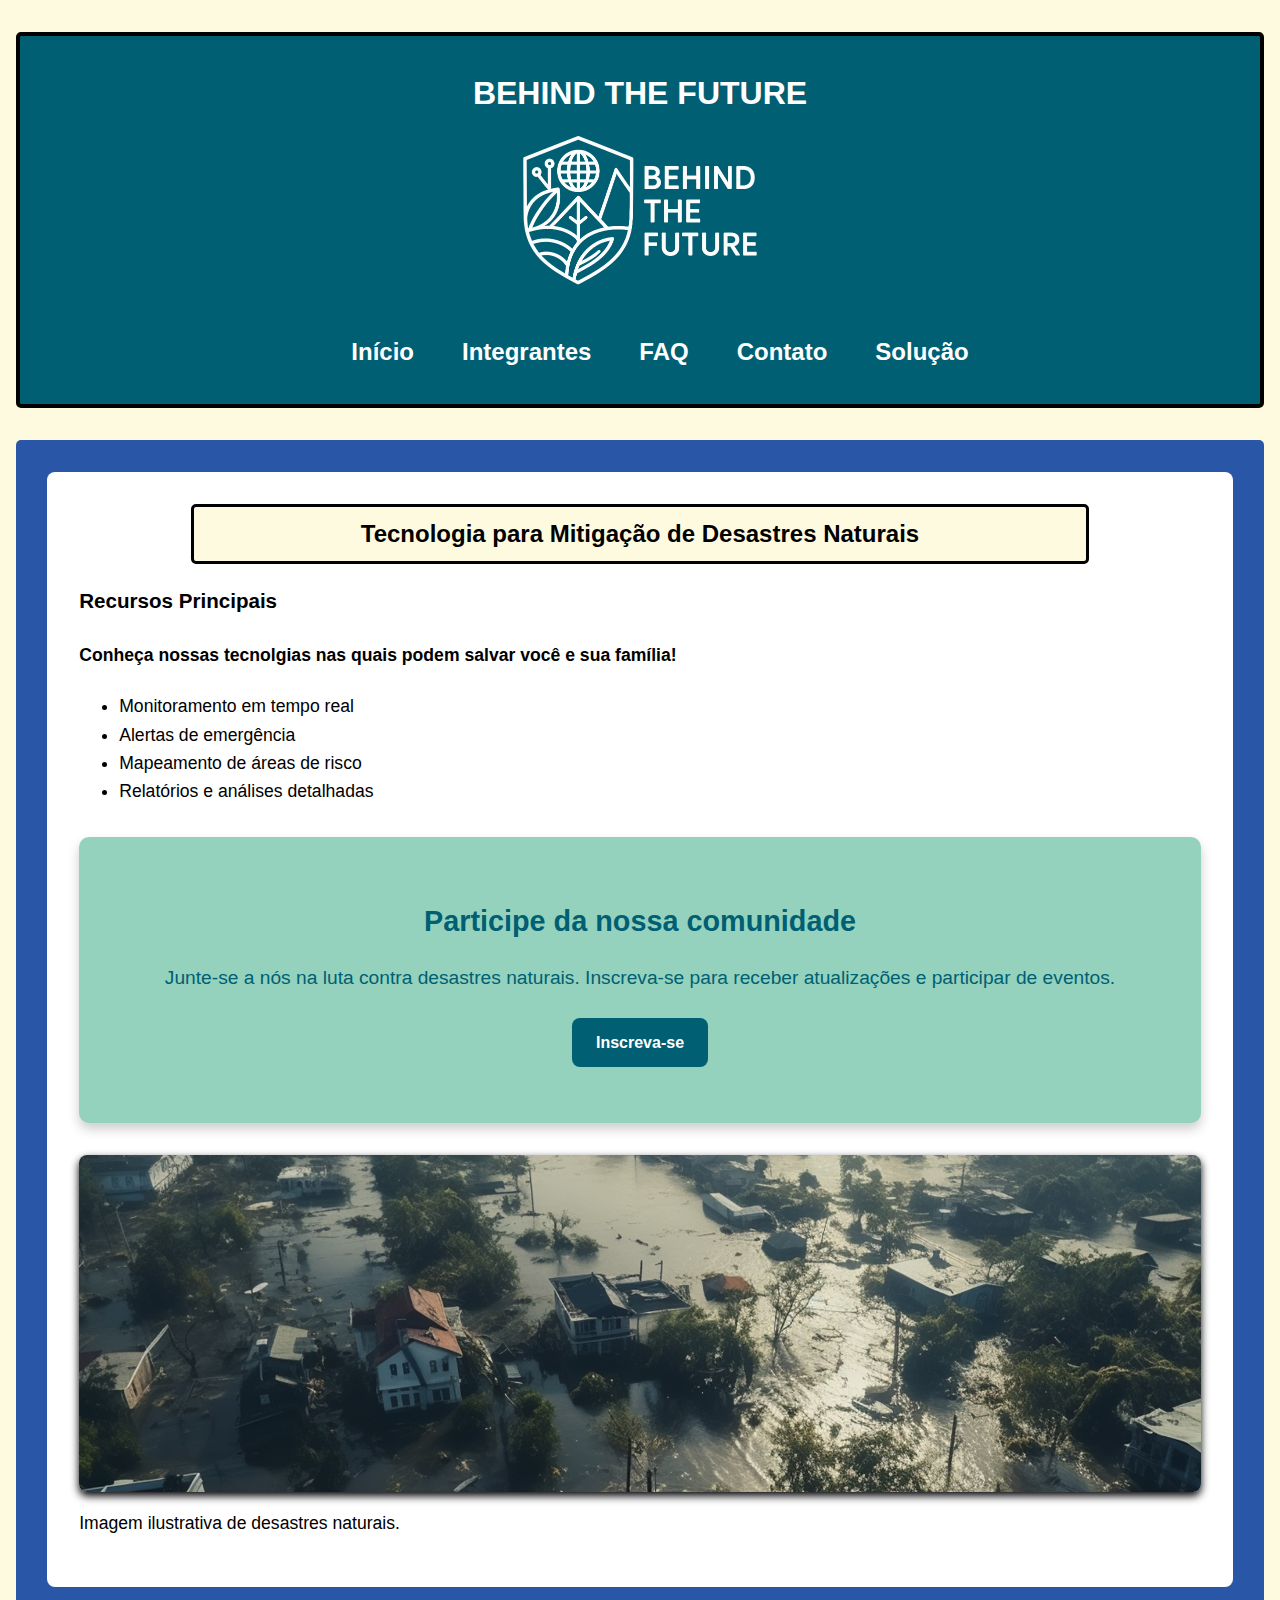
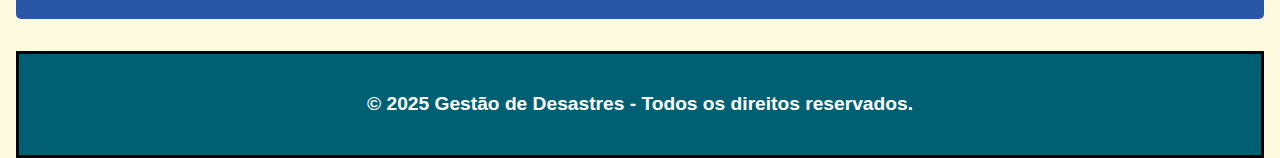
<file: index.html>
<html lang="pt-BR">
<head>

  <meta charset="UTF-8">
  <meta name="viewport" content="width=device-width, initial-scale=1.0">
  <title>Gestão de Desastres Naturais</title>
  <link rel="stylesheet" href="css/style.css">
  <script src="js/script.js" defer></script>

  <link rel="icon" type="image/png" href="./img/logo2.png">
  
</head>

<body>
  
  <header>
    <h1>BEHIND THE FUTURE</h1>
    <img src="../img/logo2.png" alt="logo" class="logo">
    <nav>
      <ul>
        <li><a href="./index.html">Início</a></li>
        <li><a href="./assets/integrantes.html">Integrantes</a></li>
        <li><a href="./assets/faq.html">FAQ</a></li>
        <li><a href="./assets/contato.html">Contato</a></li>
        <li><a href="./assets/solucao.html">Solução</a></li>
      </ul>
    </nav>
  </header>

  <main>

    <section class="hero">
      <h2>Tecnologia para Mitigação de Desastres Naturais</h2>
    
    <section class="features">
      <h3>Recursos Principais</h3>
      <h4>Conheça nossas tecnolgias nas quais podem salvar você e sua família! </h4>
      <ul>
        <li>Monitoramento em tempo real</li>
        <li>Alertas de emergência</li>
        <li>Mapeamento de áreas de risco</li>
        <li>Relatórios e análises detalhadas</li>
        </ul>
    </section>

    <section class="cta">
      <h3>Participe da nossa comunidade</h3>
      <p>Junte-se a nós na luta contra desastres naturais. Inscreva-se para receber atualizações e participar de eventos.</p>
      <a href="./assets/contato.html" class="button">Inscreva-se</a>
      <p></p>
    </section>


    <section class="img-index">
        <img src="./img/paisagem2.jpg" alt="Imagem de Desastres Naturais">
        <p>Imagem ilustrativa de desastres naturais.</p>

    </section>

    
  </main>

  <footer>
    <p>© 2025 Gestão de Desastres - Todos os direitos reservados.</p>
  </footer>

</body>

</html>
</file>
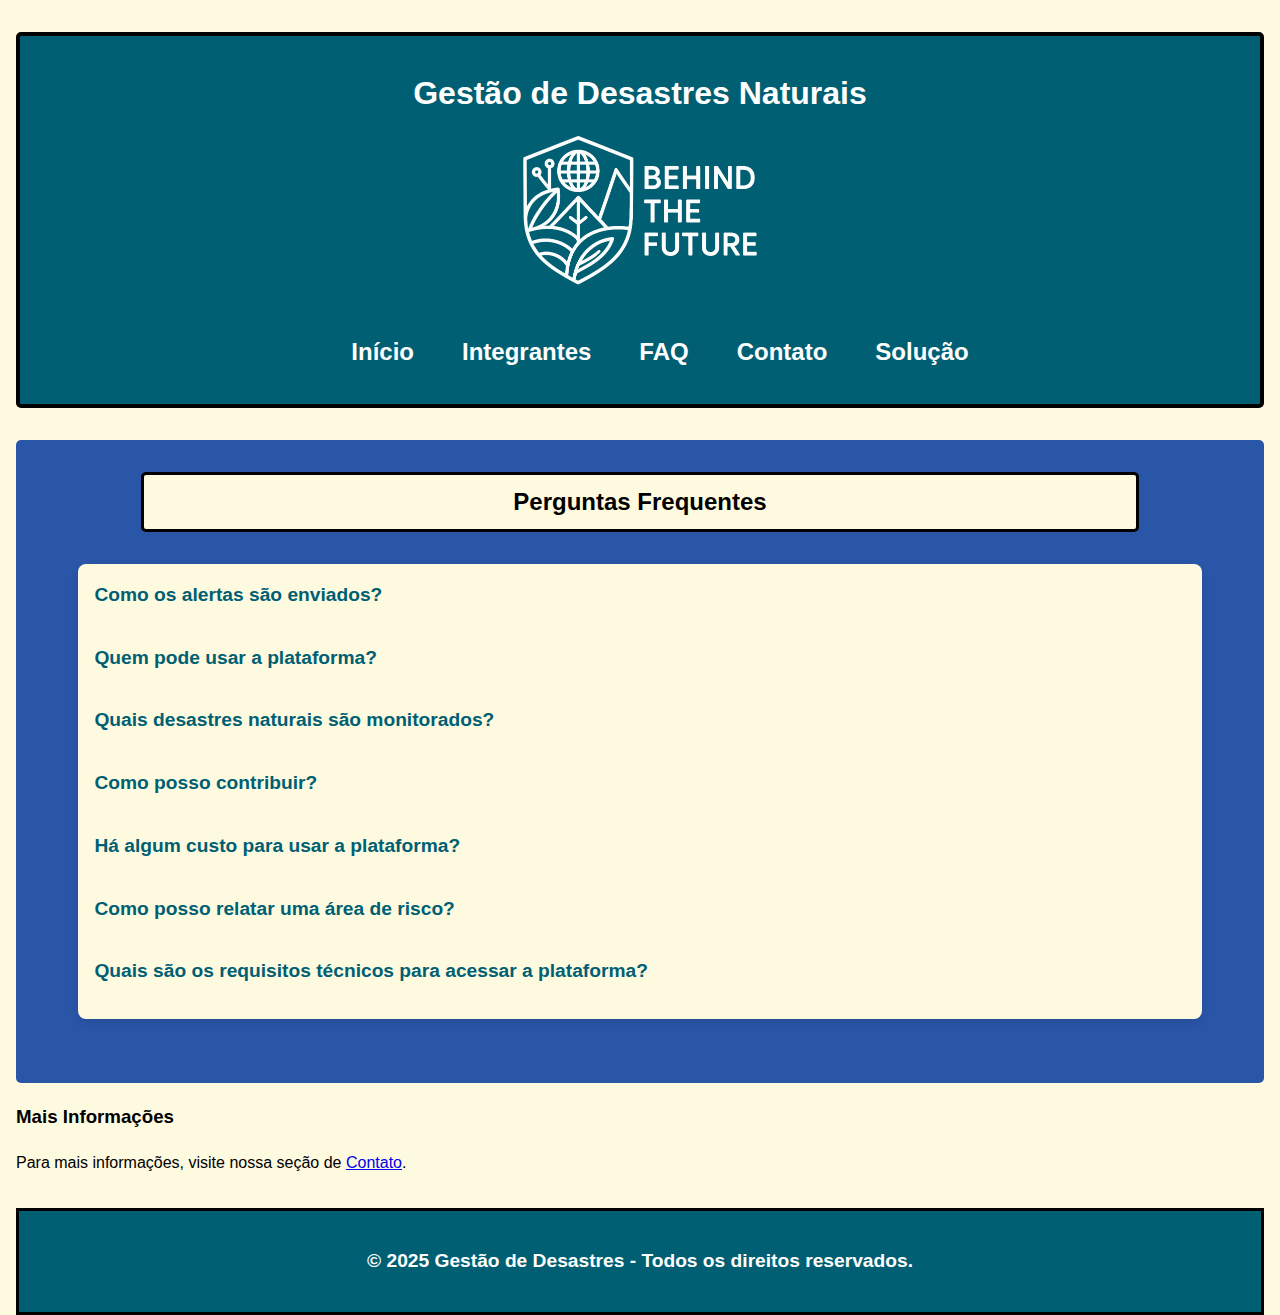
<file: assets/faq.html>
<html lang="pt-BR">
<head>
  <meta charset="UTF-8">
  <meta name="viewport" content="width=device-width, initial-scale=1.0">
  <title>FAQ</title>
  <link rel="stylesheet" href="../css/style.css">

 <link rel="icon" type="image/png" href="../img/logo2.png">

</head>
<body>
  <header>
    <h1>Gestão de Desastres Naturais</h1>
    <img src="../img/logo2.png" alt="logo" class="logo">
    <nav>
      <ul>
        <li><a href="../index.html">Início</a></li>
        <li><a href="integrantes.html">Integrantes</a></li>
        <li><a href="faq.html">FAQ</a></li>
        <li><a href="contato.html">Contato</a></li>
        <li><a href="solucao.html">Solução</a></li>
      </ul>
    </nav>
  </header>

  <main>

    <h2>Perguntas Frequentes</h2>
    <section class="faq">
      <h3>Como os alertas são enviados?</h3>
      <p>Utilizamos SMS, WhatsApp, rádio e sirenes com até 72h de antecedência.</p>
      <h3>Quem pode usar a plataforma?</h3>
      <p>A plataforma é aberta à comunidade e autoridades locais.</p>
      <h3>Quais desastres naturais são monitorados?</h3>
      <p>Monitoramos deslizamentos, inundações, incêndios florestais e outros desastres naturais.</p>
      <h3>Como posso contribuir?</h3>
      <p>Você pode se inscrever para receber atualizações, participar de eventos e compartilhar informações sobre áreas de risco.</p>
      <h3>Há algum custo para usar a plataforma?</h3>
      <p>A plataforma é gratuita para todos os usuários.</p>
      <h3>Como posso relatar uma área de risco?</h3>
      <p>Você pode relatar áreas de risco através do nosso formulário de contato.</p>
      <h3>Quais são os requisitos técnicos para acessar a plataforma?</h3>
      <p>A plataforma é acessível via app e aplicativo e não requer nenhum software específico, apenas um navegador atualizado.</p>
    </section>

  </main>
  <aside>

    <h3>Mais Informações</h3>
    <p>Para mais informações, visite nossa seção de <a href="contato.html">Contato</a>.</p>

  <footer>
    <p>© 2025 Gestão de Desastres - Todos os direitos reservados.</p>
  </footer>
</body>
</html>
</file>
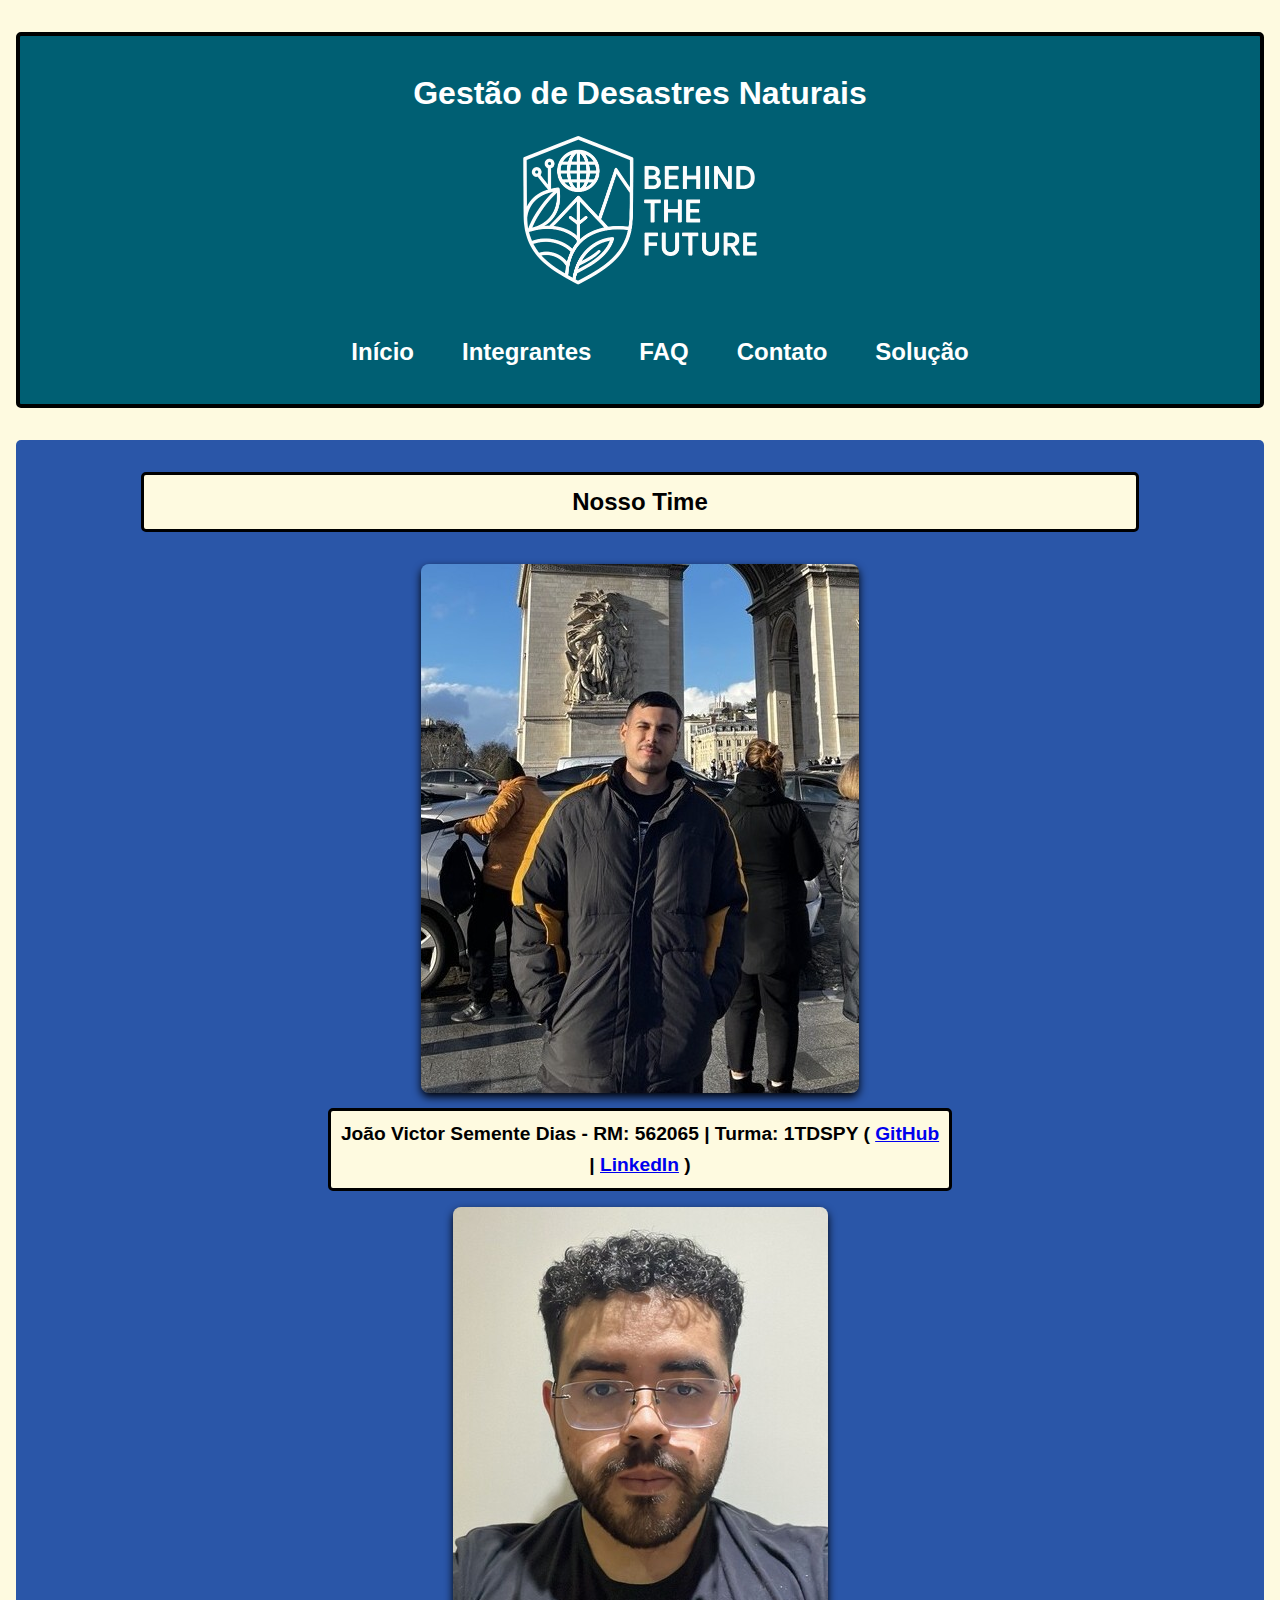
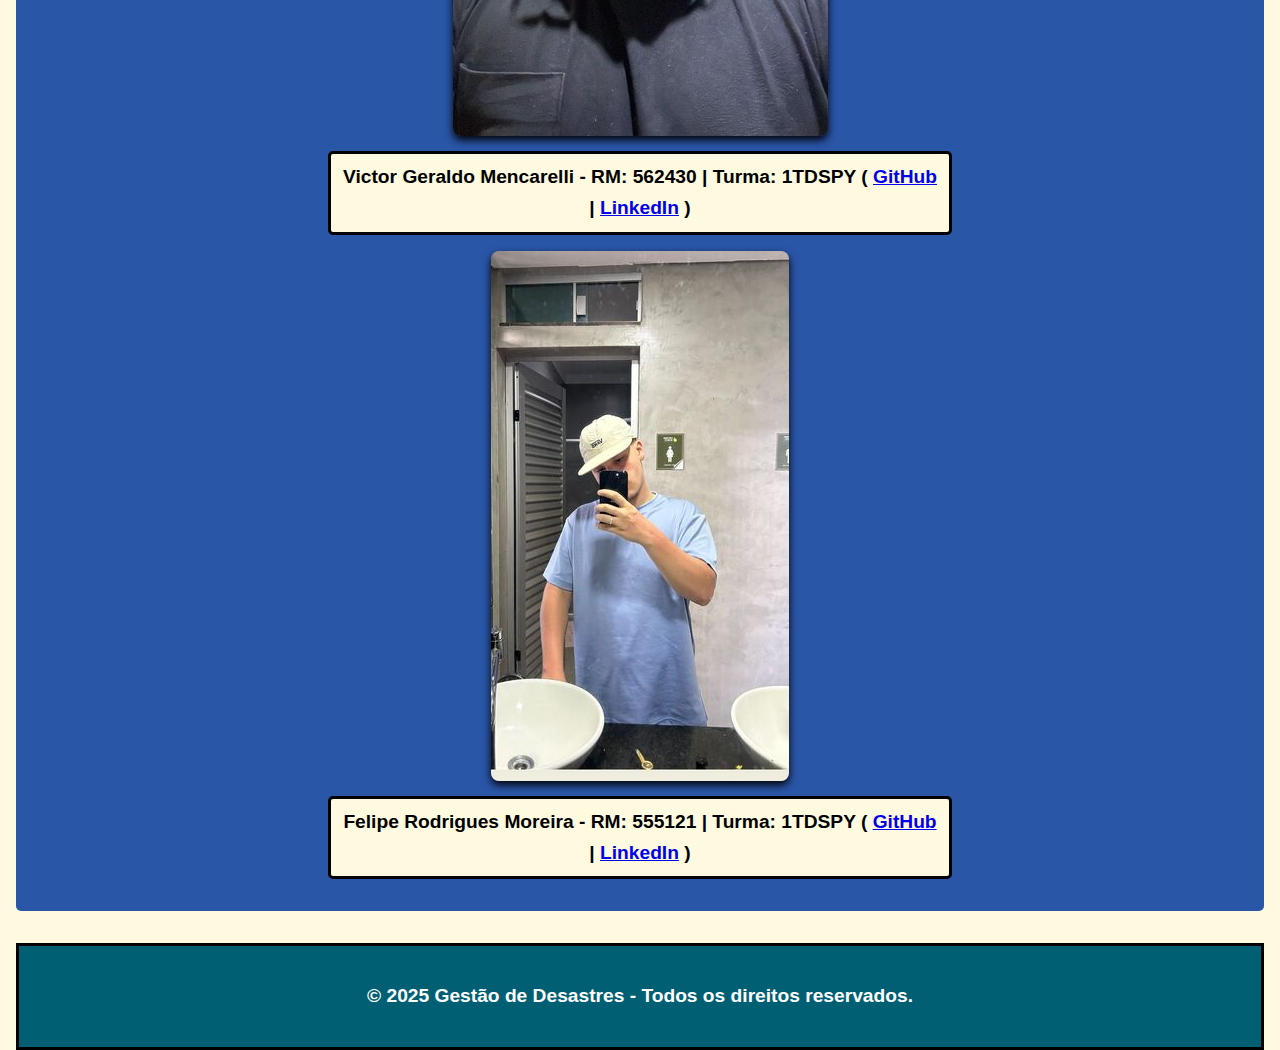
<file: assets/integrantes.html>
<html lang="pt-BR">
<head>
  <meta charset="UTF-8">
  <meta name="viewport" content="width=device-width, initial-scale=1.0">
  <title>Integrantes</title>
  <link rel="stylesheet" href="../css/style.css">
  
  <link rel="icon" type="image/png" href="../img/logo2.png">

</head>
<body>
  <header>
    <h1>Gestão de Desastres Naturais</h1>
    <img src="../img/logo2.png" alt="logo" class="logo">
    <nav>
      <ul>
        <li><a href="../index.html">Início</a></li>
        <li><a href="integrantes.html">Integrantes</a></li>
        <li><a href="faq.html">FAQ</a></li>
        <li><a href="contato.html">Contato</a></li>
        <li><a href="solucao.html">Solução</a></li>
      </ul>
    </nav>
  </header>
  <main>
    <h2>Nosso Time</h2>
    <section class="integrantes">
      <article>
        <img src="../img/joao.jpg" alt="João Victor">
        <p>
          João Victor Semente Dias - 
          RM: 562065 | Turma: 1TDSPY (
          <a href="https://github.com/JotaDiasDevs">GitHub</a> | <a href="https://www.linkedin.com/in/jo%C3%A3o-victor-2778552ba/">LinkedIn</a> )
        </p>
      </article>
      <article>
        <img src="../img/victor.jpg" alt="Victor Geraldo">
        <p>
          Victor Geraldo Mencarelli - 
          RM: 562430 | Turma: 1TDSPY (
        <a href="https://github.com/Victor-Mencarelli">GitHub</a> | <a href="https://www.linkedin.com/in/victor-giraldo-mencarelli-programação/">LinkedIn</a> )
        </p>
      </article>
      <article>
        <img src="../img/felipe.jpg" alt="Felipe">
        <p>
          Felipe Rodrigues Moreira -
          RM: 555121 | Turma: 1TDSPY (
        <a href="https://github.com/frodrigues03">GitHub</a> | <a href="https://www.linkedin.com/in/felipe-rodrigues-moreira-073369231?utm_source=share&utm_campaign=share_via&utm_content=profile&utm_medium=ios_app">LinkedIn</a> )
        </p>
      </article>
    </section>
  </main>
  <footer>
    <p>© 2025 Gestão de Desastres - Todos os direitos reservados.</p>
  </footer>
</body>
</html>
</file>
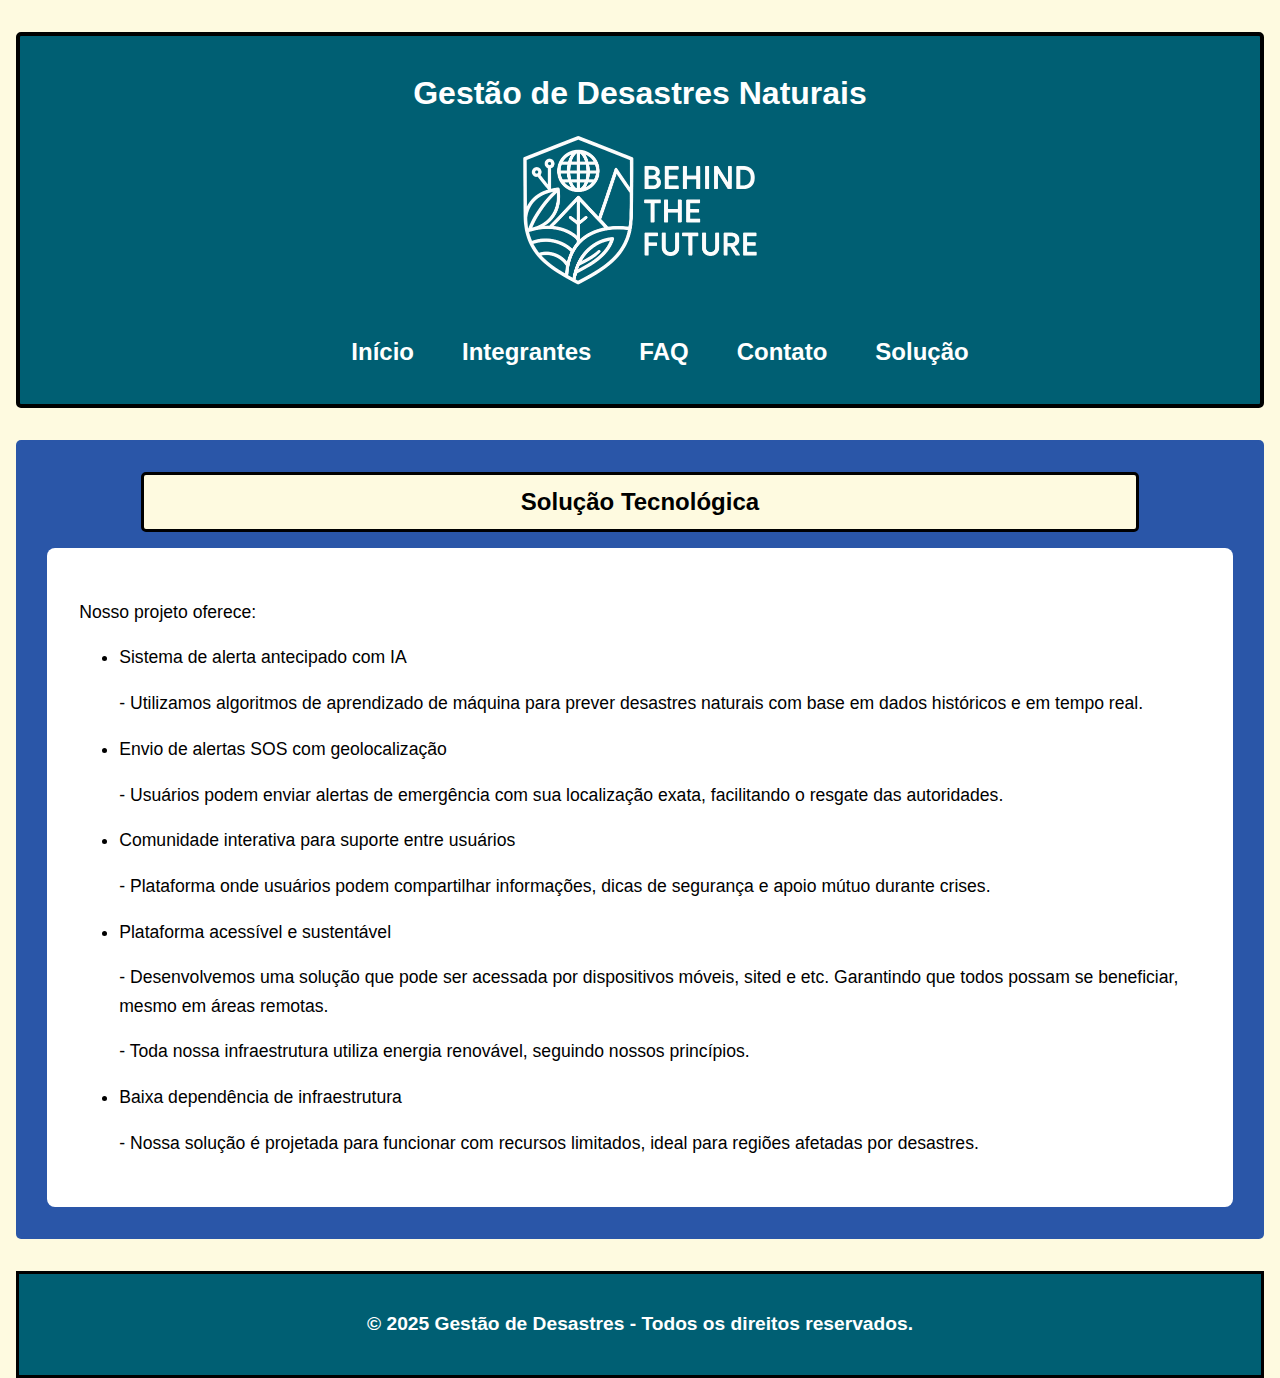
<file: assets/solucao.html>
<html lang="pt-BR">
<head>
  <meta charset="UTF-8">
  <meta name="viewport" content="width=device-width, initial-scale=1.0">
  <title>Solução Proposta</title>
  <link rel="stylesheet" href="../css/style.css">

  <link rel="icon" type="image/png" href="../img/logo2.png">

</head>
<body>
  <header>
    <h1>Gestão de Desastres Naturais</h1>
    <img src="../img/logo2.png" alt="logo" class="logo">
    <nav>
      <ul>
        <li><a href="../index.html">Início</a></li>
        <li><a href="integrantes.html">Integrantes</a></li>
        <li><a href="faq.html">FAQ</a></li>
        <li><a href="contato.html">Contato</a></li>
        <li><a href="solucao.html">Solução</a></li>
      </ul>
    </nav>
  </header>
  <main>
    <h2>Solução Tecnológica</h2>
    <section class="solucao">
      <p>Nosso projeto oferece:</p>
      <ul>
        <li>Sistema de alerta antecipado com IA</li>
        <p> - Utilizamos algoritmos de aprendizado de máquina para prever desastres naturais com base em dados históricos e em tempo real.</p></p>
        <li>Envio de alertas SOS com geolocalização</li>
        <p> - Usuários podem enviar alertas de emergência com sua localização exata, facilitando o resgate das autoridades.</p>
        <li>Comunidade interativa para suporte entre usuários</li>
        <p> - Plataforma onde usuários podem compartilhar informações, dicas de segurança e apoio mútuo durante crises.</p>
        <li>Plataforma acessível e sustentável</li>
        <p> - Desenvolvemos uma solução que pode ser acessada por dispositivos móveis, sited e etc. Garantindo que todos possam se beneficiar, mesmo em áreas remotas.</p>
        <p>- Toda nossa infraestrutura utiliza energia renovável, seguindo nossos princípios.</p>
        <li>Baixa dependência de infraestrutura</li>
        <p> - Nossa solução é projetada para funcionar com recursos limitados, ideal para regiões afetadas por desastres.</p>
      </ul>
    </section>
  </main>
  <footer>
    <p>© 2025 Gestão de Desastres - Todos os direitos reservados.</p>
  </footer>
</body>
</html>
</file>
<file: css/style.css>
:root {

  --cor-primaria: #005f73;
  --cor-secundaria: #94d2bd;
  --cor-fundo: #fefae0;
  --cor-texto: #000;
  --fonte: 'Segoe UI', sans-serif;
  
}

* {
  
  height: auto;
  padding: auto;
  box-sizing: border-box;
  
}

body {
  font-family: var(--fonte);
  background-color: var(--cor-fundo);
  color: var(--cor-texto);
  line-height: 1.6;
  padding: 0 1rem;
  display: flex; 
  flex-direction: column; 
  min-height: 100vh; 
  margin: 0; 
}

header {
  background: var(--cor-primaria);
  color: #fff;
  padding: 1rem 0;
  text-align: center;
  border-radius: 5px;
 margin-top: 2rem;
 border-color: #000;
  border-style: solid;
  border-width: 4px;
}

header h1 {
  margin: 0;
  font-size: 2rem;
  margin-top: 1rem;
  margin-bottom: 1rem;
}

nav ul {
  list-style: none;
  display: flex;
  justify-content: center;
  gap: 1rem;
}

nav a {
  color: white;
  text-decoration: none;
  font-weight: bold;
}

nav ul li a {
   color: white; 
  text-decoration: none;
  font-weight: bold; 
  font-size: 1.5rem;
  padding: 0.5rem 1rem; 
  border-radius: 5px; 
  transition: background-color 0.3s ease, color 0.3s ease; 
}

nav ul li a:hover {
  background-color: var(--cor-secundaria); 
  color: var(--cor-primaria); 
  text-decoration: underline; 
}

main {
  border-radius: 5px;
  margin-top: 2rem;
  width: auto;
  padding: 2rem 0;
  background-color: rgb(42, 86, 168);
  flex: 1; 
}

.logo {
  justify-content: center;
  margin-bottom: 2rem;
  height: 150px;
}

.hero, .solucao{
  
  padding: 2rem;
  background-color: white;
  border-radius: 8px;
  max-width: 95%;
  margin: 0 auto;
  font-size: 1.1rem;
}



.img-index img {

  display: block; 
  max-width: 100%;
  height: auto; 
  margin: 0 auto; 
  border-radius: 8px;
  box-shadow: 0 4px 8px rgba(0, 0, 5, 10);

}

.duvidas {
  display: flex;
  flex-direction: column;
  gap: 1rem;
  margin-top: 2rem;
}

.duvidas p {
  font-size: 1.2rem;
  font-weight: bold;
  color: var(--cor-texto);
  text-align: center;
  background-color: var(--cor-fundo);
  border-radius: 5px;
  padding: 0.5rem;
  width: 50%;
  margin: 0 auto;
  border-color: var(--cor-texto);
  border-style: solid;
  border-width: 3px;
}

.integrantes {
  display: flex;
  flex-direction: column;
  gap: 1rem;
  margin-top: 2rem;
}

.integrantes p {
  font-size: 1.2rem;
  font-weight: bold;
  color: var(--cor-texto);
  text-align: center;
  background-color: var(--cor-fundo);
  border-radius: 5px;
  padding: 0.5rem;
  width: 50%;
  margin: 0 auto;
  border-color: var(--cor-texto);
  border-style: solid;
  border-width: 3px;
}

.integrantes img {
  display: block;
  max-width: 50%;
  max-height: 50%;
  height: auto;
  margin: 0 auto;
  border-radius: 8px;
  box-shadow: 0 4px 8px rgba(0, 0, 5, 10);
  text-align: center;
  margin-bottom: 15px;
}

.cta {
  background-color: var(--cor-secundaria);
  color: var(--cor-primaria);
  padding: 2rem;
  margin: 2rem auto;
  text-align: center;
  border-radius: 10px;
  box-shadow: 0 6px 12px rgba(0, 0, 0, 0.2);
  max-width: 100%;
}

.cta h3 {
  font-size: 1.8rem;
  margin-bottom: 1rem;
  font-weight: bold;
}

.cta p {
  font-size: 1.2rem;
  margin-bottom: 1.5rem;
}

.cta .button {
  display: inline-block;
  background-color: var(--cor-primaria);
  color: white;
  padding: 0.75rem 1.5rem;
  font-size: 1rem;
  font-weight: bold;
  border-radius: 8px;
  text-decoration: none;
  transition: background-color 0.3s ease, transform 0.2s ease;
}

.cta .button:hover {
  background-color: #003f4e;
  transform: scale(1.05);
}


main h2 {
  font-size: 1.5rem;
  margin-bottom: 1rem;
  color: var(--cor-texto);
  text-align: center;
  background-color: var(--cor-fundo);
  border-radius: 5px;
  padding: 0.5rem;
  width: 80%;
  margin: 0 auto;
  margin-bottom: 1rem;
  border-color: var(--cor-texto);
  border-style: solid;
  border-width: 3px;
}


main form {
  max-width: 90%;
  margin: 0 auto;
  padding: 1rem;
  background-color: white;
  border-radius: 8px;
  box-shadow: 0 4px 8px rgba(0, 0, 5, 10);
}

footer {
  text-align: center;
  font-weight: bold;
  font-size: 1.2rem;
  margin-top: auto; 
  margin-top: 2rem;
  padding: 1rem;
  background: var(--cor-primaria);
  color: #fff;
  width: 100%;
  border-color: #000;
  border-style: solid;
  
}

form {
  display: flex;
  flex-direction: column;
  gap: 1rem;
}

form input, form textarea {
  padding: 0.5rem;
  border: 1px solid #ccc;
  border-radius: 4px;
}

form button {
  padding: 0.5rem;
  background-color: var(--cor-primaria);
  color: white;
  border: none;
  cursor: pointer;
  border-radius: 4px;
}

.faq {
  display: flex;
  flex-direction: column;
  gap: 1rem; 
  margin: 2rem auto;
  max-width: 90%; 
  padding: 1rem;
  background-color: var(--cor-fundo);
  border-radius: 8px;
  box-shadow: 0 4px 8px rgba(0, 0, 0, 0.1);
}

.faq h3 {
  font-size: 1.2rem;
  font-weight: bold;
  color: var(--cor-primaria);
  cursor: pointer;
  margin: 0;
  transition: color 1s ease; 
}

.faq h3:hover {
  color: var(--cor-secundaria); 
}

.faq p {
  font-size: 1rem;
  color: var(--cor-texto);
  margin: 0;
  max-height: 0; 
  overflow: hidden; 
  transition: max-height 1s ease; 
}

.faq h3:hover + p {
  max-height: 100px; 
}


@media (max-width: 600px) {
  nav ul {
    flex-direction: column;
  }
}
</file>
